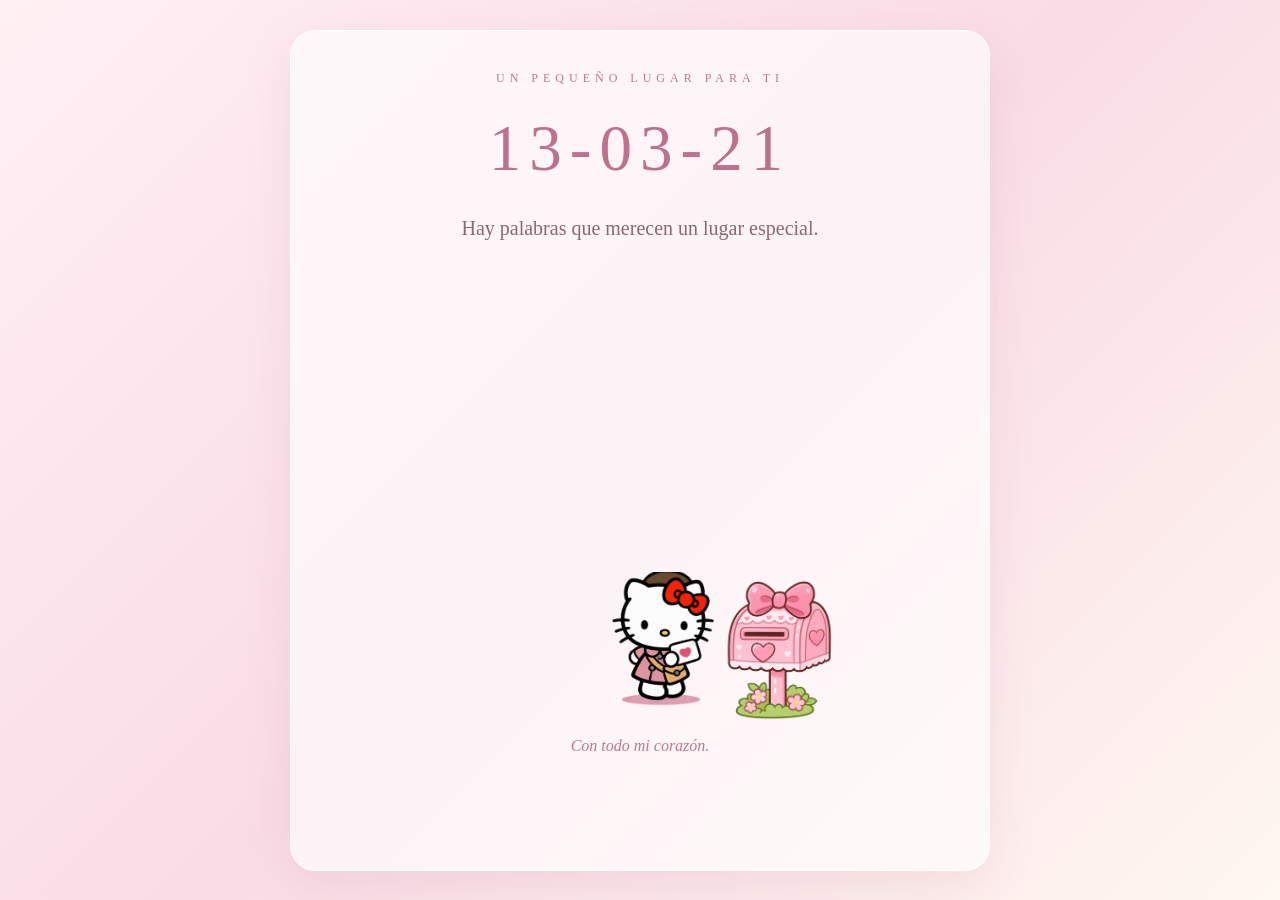
<file: index.html>
<!DOCTYPE html>
<html lang="es">
<head>
    <meta charset="UTF-8">
    <meta name="viewport" content="width=device-width, initial-scale=1.0">

    <title>13-03-21 | Nuestro pequeño buzón</title>

    <link rel="stylesheet" href="css/estilos.css">
</head>

<body>

    <!-- Fondo animado -->
    <div class="corazones" id="corazones"></div>

    <main class="presentacion">

        <div class="contenido">

            <p class="subtitulo">UN PEQUEÑO LUGAR PARA TI</p>

            <h1>13-03-21</h1>

            <p class="mensaje">
                Hay palabras que merecen
                un lugar especial.
            </p>

            <!-- ESCENA DE LA GATITA -->
            <section class="escena" id="escena">

                <!-- Mensaje de bienvenida de Kitty -->
<div class="dialogo" id="dialogo">
    <p>
        ¡Holaaa! Mi amor!!!! 🎀💗
    </p>

    <p>
        ♡ Prepare este pequeño espacio para escribirte..
    </p>

    <p>
       ♡ Aquí encontrarás cartas cada cierto tiempo,
        recuerdos y muchoo mas jajaja
        pero eso si todo escrito con muchísimo amor. 💌
    </p>

    <p>
        ¿Listaaa Preciosaaaa? ♡
    </p>
</div>

<!-- Botón para entrar -->
<button
    class="boton-continuar"
    id="continuar"
    type="button"
>
    Abrir mi buzón 💌
</button>

                <div class="escenario">

                    <div class="gatita" id="gatita">

                <img
                     src="assets/imagenes/kitty-paso-1.png"
                    alt="Kitty caminando con una carta"
                    id="imagenKitty"
                     class="imagen-kitty"
                 >

</div>
                <!-- Carta que Kitty entregará -->
                <div class="carta-voladora" id="cartaVoladora">
                 <div class="sobre-carta">
                     <span>♥</span>
                        </div>
                </div>

                    <div class="buzon" id="buzon">

                     <img
                        src="assets/imagenes/buzon-kawaii.png"
                        alt="Buzón rosa kawaii"
                         class="imagen-buzon"
                    >

                    <!-- Corazones y destellos mágicos -->
                      <div class="magia-buzon" id="magiaBuzon">
                          <span>♡</span>
                        <span>✦</span>
                        <span>♥</span>
                        <span>✧</span>
                        <span>♡</span>
                        <span>♥</span>
                        <span>✦</span>
                        <span>♡</span>
                         </div>

                        </div>

                </div>

                <p class="firma">
                    Con todo mi corazón.
                </p>

                <button id="continuar" class="boton-continuar">
                    Entrar a mi buzón ♡
                </button>

            </section>

        </div>

    </main>

    <script src="js/animaciones.js"></script>

</body>
</html>
</file>
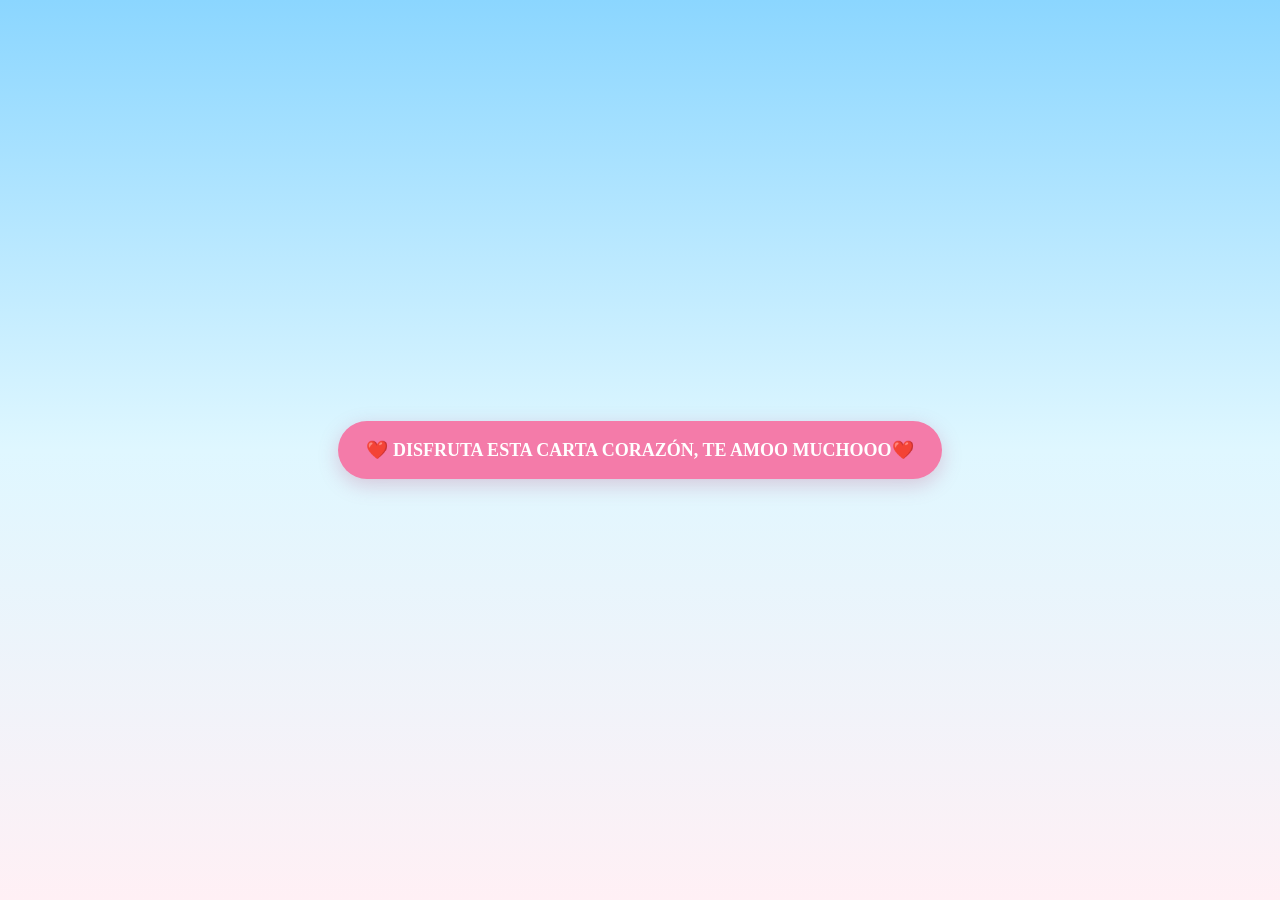
<file: prueba-aniversario.html>
<!DOCTYPE html>
<html lang="es">
<head>
  <meta charset="UTF-8">

  <meta name="viewport"
        content="width=device-width, initial-scale=1.0">

  <title>Nuestra aventura - Prueba</title>

  <style>
    * {
      box-sizing: border-box;
    }

    body {
      margin: 0;
      overflow: hidden;
      font-family: Arial, sans-serif;
    }

    /* ESCENARIO */

    .escena {
      position: relative;
      width: 100%;
      height: 100vh;
      height: 100dvh;
      overflow: hidden;

      background: linear-gradient(
        #8bd6ff 0%,
        #dff7ff 65%,
        #fff0f5 100%
      );
    }

    /* TITULO */

    .titulo {
      position: absolute;
      top: 1%;
      left: 0;
      width: 100%;
      margin: 0;
      text-align: center;
      color: #a54d78;
      font-size: clamp(22px, 4vw, 34px);
      z-index: 6;
    }

    /* PERSONAJES */

    .personaje-con-globo {
      position: absolute;
      bottom: 4%;
      height: clamp(145px, 27dvh, 245px);
      opacity: 0;
      z-index: 2;
    }

    .imagen-personaje {
      display: block;
      height: 100%;
      width: auto;
    }

    .carl {
      left: 39%;
      animation: vueloCarl 5s ease-in-out 0.5s both;
    }

    .ellie {
      right: 39%;
      animation: vueloEllie 5s ease-in-out 0.5s both;
    }

    /* GLOBOS ORIGINALES */

    .globo {
      position: absolute;
      width: 65px;
      height: 85px;
      border-radius: 50% 50% 48% 48%;
      z-index: 2;

      box-shadow:
        inset -12px -8px 16px #00000018;

      animation:
        desaparecerGlobo 0.7s ease-in 5.5s forwards;
    }

    .globo::before {
      content: "";
      position: absolute;
      width: 17px;
      height: 25px;
      top: 13px;
      left: 12px;
      border-radius: 50%;
      background: #ffffff70;
      transform: rotate(-30deg);
    }

    .globo::after {
      content: "";
      position: absolute;
      bottom: -8px;
      left: 27px;
      width: 12px;
      height: 12px;
      background: inherit;

      clip-path: polygon(
        50% 0,
        0 100%,
        100% 100%
      );
    }

    .globo-azul {
      background: #65bfff;
      top: -125px;
      right: -5px;
    }

    .globo-rosa {
      background: #ff8fb8;
      top: -125px;
      left: 45%;
      transform: translateX(-50%);
    }

    @keyframes desaparecerGlobo {
      to {
        opacity: 0;
      }
    }

    /* HILOS ORIGINALES */

    .cuerda {
      position: absolute;
      width: 2px;
      background: #666;
      z-index: 3;
      transform-origin: top center;

      animation:
        ocultarHiloOriginal 0.15s ease 5.7s forwards;
    }

    .cuerda-carl {
    top: -33px;
    right: 30px;
    height: 95px;
    transform: rotate(0deg);
}

    .cuerda-ellie {
      top: -33px;
      left: 45%;
      height: 55px;
      transform: rotate(-5deg);
    }

    @keyframes ocultarHiloOriginal {
      to {
        opacity: 0;
      }
    }

    /* VUELO DIAGONAL */

    @keyframes vueloCarl {
      0% {
        transform:
          translate(-35vw, 110vh)
          rotate(-8deg);
        opacity: 0;
      }

      25% {
        opacity: 1;
      }

      65% {
        transform:
          translate(-12vw, -25px)
          rotate(4deg);
      }

      85% {
        transform:
          translate(-3vw, 10px)
          rotate(-2deg);
      }

      100% {
        transform:
          translate(0, 0)
          rotate(0deg);
        opacity: 1;
      }
    }

    @keyframes vueloEllie {
      0% {
        transform:
          translate(35vw, 110vh)
          rotate(8deg);
        opacity: 0;
      }

      25% {
        opacity: 1;
      }

      65% {
        transform:
          translate(12vw, -25px)
          rotate(-4deg);
      }

      85% {
        transform:
          translate(3vw, 10px)
          rotate(2deg);
      }

      100% {
        transform:
          translate(0, 0)
          rotate(0deg);
        opacity: 1;
      }
    }

    /* CORAZON GIGANTE */

    .corazon-aniversario {
      position: absolute;
      left: 50%;
      top: 9%;

      /*
        Aprovecha ancho y altura.
        Ya no tiene el limite de 360px.
      */
      width: min(96vw, 660px, 62dvh);

      transform: translateX(-50%);
      opacity: 0;
      z-index: 4;

      animation:
        aparecerCorazon 0.5s ease 5.7s forwards;
    }

    .corazon-globos {
      display: block;
      width: 100%;
      height: auto;
      overflow: visible;
    }

    @keyframes aparecerCorazon {
      to {
        opacity: 1;
      }
    }

    /* GLOBOS MULTICOLORES */

    .globo-corazon {
      opacity: 0;
      transform-box: fill-box;
      transform-origin: center;

      animation:
        expandirGlobo 1.1s
        cubic-bezier(0.22, 1, 0.36, 1)
        both;
    }

    @keyframes expandirGlobo {
      0% {
        opacity: 0;
        transform:
          translate(
            var(--movimiento-x),
            var(--movimiento-y)
          )
          scale(0.15);
      }

      35% {
        opacity: 1;
      }

      100% {
        opacity: 1;
        transform: translate(0, 0) scale(1);
      }
    }

   
/* MENSAJE CENTRADO EN EL CORAZÓN */


/* CONTENEDOR DEL MENSAJE */

.mensaje-corazon {
  position: absolute;
  top: 48%;
  left: 50%;
  width: 58%;

  transform: translate(-50%, -50%);
  text-align: center;

  color: #914c70;
  font-family: Georgia, serif;
  font-size: clamp(14px, 2vw, 19px);
  line-height: 1.4;

  z-index: 5;
}

/* AMBAS PARTES OCUPAN EL MISMO ESPACIO */

.mensaje-parte {
  width: 100%;
}

.mensaje-parte p {
  margin: 0 0 12px;
}

/* PRIMER MENSAJE */


.mensaje-parte-1 {
  position: relative;
  top: 35px;

  opacity: 0;
  animation: primeraParte 6s ease 7.1s both;
}


@keyframes primeraParte {
  0% {
    opacity: 0;
  }

  15%, 75% {
    opacity: 1;
  }

  100% {
    opacity: 0;
  }
}

/* SEGUNDO MENSAJE */

.mensaje-parte-2 {
  position: absolute;
  top: 85%;
  left: 0;

  transform: translateY(-50%);
  opacity: 0;

  animation: segundaParte 1.2s ease 13.1s forwards;
}

@keyframes segundaParte {
  from {
    opacity: 0;
  }

  to {
    opacity: 1;
  }
}


    .mensaje-corazon p {


/* DISTRIBUCIÓN DEL MENSAJE */

.mensaje-corazon {
  top: 49%;
  width: 60%;
}

.mensaje-corazon p {
  margin-bottom: 5px;
}

/* Primera frase */
.mensaje-corazon p:nth-child(1) {
  max-width: 95%;
  margin-left: auto;
  margin-right: auto;
}

/* Segunda frase */
.mensaje-corazon p:nth-child(2) {
  max-width: 95%;
  margin-left: auto;
  margin-right: auto;
}

/* Tercera frase */
.mensaje-corazon p:nth-child(3) {
  max-width: 82%;
  margin-left: auto;
  margin-right: auto;
}

/* Cuarta frase */
.mensaje-corazon p:nth-child(4) {
  max-width: 68%;
  margin-left: auto;
  margin-right: auto;
}

/* Última frase */
.mensaje-corazon p:nth-child(5) {
  max-width: 65%;
  margin-left: auto;
  margin-right: auto;
}

      margin: 0 0 2px;
      opacity: 0;

      animation:
        aparecerFrase 0.8s ease forwards;
    }

    .mensaje-corazon p:nth-child(1) {
      animation-delay: 7.1s;
    }

    .mensaje-corazon p:nth-child(2) {
      animation-delay: 8.1s;
    }

    .mensaje-corazon p:nth-child(3) {
      animation-delay: 9.1s;
    }

    .mensaje-corazon p:nth-child(4) {
      animation-delay: 10.1s;
    }

    .mensaje-corazon p:nth-child(5) {
      animation-delay: 11.1s;
    }

    @keyframes aparecerFrase {
      from {
        opacity: 0;
        transform: translateY(8px);
      }

      to {
        opacity: 1;
        transform: translateY(0);
      }
    }

    /* HILOS FINALES */

    .hilos-corazon {
      position: absolute;
      inset: 0;
      width: 100%;
      height: 100%;
      pointer-events: none;
      z-index: 3;

      opacity: 0;

      animation:
        mostrarHilosFinales 0.15s ease 5.7s forwards;
    }

    .hilos-corazon path {
      fill: none;
      stroke: #666;
      stroke-width: 2;
      stroke-linecap: round;
    }

    @keyframes mostrarHilosFinales {
      to {
        opacity: 1;
      }
    }

    /* IPHONE */

    @media (max-width: 600px) {
      .personaje-con-globo {
        height: 25dvh;
      }

      .carl {
        left: 31%;
      }

      .ellie {
        right: 31%;
      }

      .globo {
        scale: 0.75;
        transform-origin: bottom center;
      }

      
.mensaje-corazon {
  top: 48%;
  width: 60%;
  font-size: clamp(11px, 2.7vw, 14px);
  line-height: 1.25;
}

.mensaje-parte p {
  margin-bottom: 7px;
}


      .mensaje-corazon p {
        margin-bottom: 2px;
      }
    }

/* NUESTRO TIEMPO JUNTOS */

.tiempo-juntos {
  margin-top: 30px !important;
  font-size: 1.2em;
  font-weight: bold;
  color: #c04478;
  letter-spacing: 0.3px;
}

/* BOTÓN ROMÁNTICO */

.btn-leer-carta {
  position: absolute;
  bottom: 3%;
  left: 50%;
  transform: translateX(-50%);

  padding: 13px 25px;
  border: none;
  border-radius: 30px;

  background: #f47ba9;
  color: white;

  font-family: Georgia, serif;
  font-size: 16px;
  font-weight: bold;

  box-shadow: 0 5px 18px #b94b7b45;

  cursor: pointer;
  z-index: 8;

  opacity: 0;
  visibility: hidden;
  pointer-events: none;

  animation: mostrarBoton 1s ease 15s forwards;
}

@keyframes mostrarBoton {
  0% {
    opacity: 0;
    visibility: visible;
    transform: translate(-50%, 15px);
  }

  100% {
    opacity: 1;
    visibility: visible;
    transform: translate(-50%, 0);
    pointer-events: auto;
  }
}

.btn-leer-carta:hover {
  background: #e65f96;
}

@media (max-width: 600px) {
  .btn-leer-carta {
    bottom: 2%;
    padding: 12px 20px;
    font-size: 14px;
    white-space: nowrap;
  }
}



/* PANTALLA DE INICIO */

.pantalla-inicio {
  position: fixed;
  inset: 0;
  background: linear-gradient(
    #8bd6ff,
    #dff7ff,
    #fff0f5
  );
  display: flex;
  justify-content: center;
  align-items: center;
  z-index: 100;
}

#btn-comenzar {
  border: none;
  border-radius: 35px;
  padding: 18px 28px;
  background: #f47ba9;
  color: white;
  font: bold 18px Georgia, serif;
  cursor: pointer;
  box-shadow: 0 6px 20px #b94b7b45;
}

/* Animación detenida hasta comenzar */

body:not(.aventura-iniciada) .escena,
body:not(.aventura-iniciada) .escena * {
  animation-play-state: paused !important;
}

  </style>
</head>

<body>


<!-- PANTALLA DE INICIO -->
<div id="pantalla-inicio" class="pantalla-inicio">
  <button id="btn-comenzar" type="button">
    ❤️ DISFRUTA ESTA CARTA CORAZÓN, TE AMOO MUCHOOO❤️
  </button>
</div>

<!-- MÚSICA DE NUESTRA AVENTURA -->
<audio
  id="musica-intro"
  src="assets/musica/Up.mp3"
  preload="auto"
  loop
></audio>


  <div class="escena">

    <h1 class="titulo">
     ❤️❤️ 13/11/2026 ❤️❤️
    </h1>

    <!-- CARL -->

    <div class="personaje-con-globo carl">

      <div class="globo globo-azul"></div>

      <div class="cuerda cuerda-carl"></div>

      <img
        src="assets/imagenes/aniversario/Carl.png"
        class="imagen-personaje"
        alt="Carl"
      >

    </div>

    <!-- ELLIE -->

    <div class="personaje-con-globo ellie">

      <div class="globo globo-rosa"></div>

      <div class="cuerda cuerda-ellie"></div>

      <img
        src="assets/imagenes/aniversario/Ellie.png"
        class="imagen-personaje"
        alt="Ellie"
      >

    </div>

    <!-- CORAZON DE GLOBOS -->

    <div class="corazon-aniversario">

      <svg
        class="corazon-globos"
        viewBox="0 0 400 440"
        xmlns="http://www.w3.org/2000/svg"
        aria-label="Corazón de globos multicolores"
      >

        <!-- Globos animados -->

        <g id="grupo-globos"></g>

      </svg>

      <!-- MENSAJE -->

     
<!-- MENSAJE ROMÁNTICO EN DOS PARTES -->

    <div class="mensaje-corazon">

  <div class="mensaje-parte mensaje-parte-1">
    <p>Hoy no es un día cualquiera... ❤️</p>

    <p>Hoy, día 13, celebramos otro mes juntos.</p>

    <p>
      Otro mes de recuerdos, enseñanzas,
      aprendizajes y aventuras.
    </p>
  </div>

  
<div class="mensaje-parte mensaje-parte-2">

  <p>
    Otro mes de crecer, de conocernos
    y de seguir escribiendo nuestra historia.
  </p>

  <p>
    Pero, sobre todo, otro mes juntos. ♡
  </p>

  <p class="tiempo-juntos">
    ❤️ 5 años 8 meses ❤️
  </p>

</div>


      </div>


    </div>


<!-- BOTÓN PARA ABRIR NUESTRA CARTA -->

<button
  class="btn-leer-carta"
  type="button"
>
  💌 CARTA
</button>

    <!-- HILOS DEL CORAZON -->

    <svg
      id="hilos-corazon"
      class="hilos-corazon"
      aria-hidden="true"
    >
      <path id="hilo-carl-final"></path>
      <path id="hilo-ellie-final"></path>
    </svg>

  </div>

  <script>

    /* CREAR GLOBOS DEL CORAZON */

    const grupo = document.getElementById(
      "grupo-globos"
    );

    const colores = [
      "#ff8fb8",
      "#65bfff",
      "#ffd166",
      "#95d5b2",
      "#c8a2e8",
      "#ffad85"
    ];

    const totalGlobos = 42;

    for (let i = 0; i < totalGlobos; i++) {

      const t = (i / totalGlobos) * Math.PI * 2;

      const x =
        200 + 10.5 * 16 *
        Math.pow(Math.sin(t), 3);

      
const y =
  220 - 10.5 * (
    13 * Math.cos(t)
    - 5 * Math.cos(2 * t)
    - 2 * Math.cos(3 * t)
    - Math.cos(4 * t)
  );


      const globo = document.createElementNS(
        "http://www.w3.org/2000/svg",
        "ellipse"
      );

      globo.setAttribute("cx", x);
      globo.setAttribute("cy", y);
      globo.setAttribute("rx", 16);
      globo.setAttribute("ry", 20);

      globo.setAttribute(
        "fill",
        colores[i % colores.length]
      );

      globo.style.setProperty(
        "--movimiento-x",
        `${200 - x}px`
      );

      globo.style.setProperty(
        "--movimiento-y",
        `${398 - y}px`
      );

      globo.classList.add("globo-corazon");

      globo.style.animationDelay =
        `${5.7 + i * 0.025}s`;

      grupo.appendChild(globo);
    }

    /* CONECTAR LOS HILOS */

    const escenaHilos = document.querySelector(
      ".escena"
    );

    const corazonHilos = document.querySelector(
      ".corazon-aniversario"
    );

    const carlHilos = document.querySelector(
      ".carl"
    );

    const ellieHilos = document.querySelector(
      ".ellie"
    );

    const svgHilos = document.getElementById(
      "hilos-corazon"
    );

    const hiloCarl = document.getElementById(
      "hilo-carl-final"
    );

    const hiloEllie = document.getElementById(
      "hilo-ellie-final"
    );

    function conectarHilos() {

      const escena =
        escenaHilos.getBoundingClientRect();

      const corazon =
        corazonHilos.getBoundingClientRect();

      const carl =
        carlHilos.getBoundingClientRect();

      const ellie =
        ellieHilos.getBoundingClientRect();

      svgHilos.setAttribute(
        "viewBox",
        `0 0 ${escena.width} ${escena.height}`
      );

      /* Punta inferior real del SVG */

      const destinoX =
        corazon.left +
        corazon.width * 0.5 -
        escena.left;

      const destinoY =
        corazon.top +
        corazon.height * (398 / 440) -
        escena.top;

      /* Mano de Carl: valores aprobados */

      const carlX =
        carl.left +
        carl.width * 0.75 -
        escena.left;

      const carlY =
        carl.top +
        carl.height * 0.13 -
        escena.top;

      /* Mano de Ellie */

      const ellieX =
        ellie.left +
        ellie.width * 0.48 -
        escena.left;

      const ellieY =
        ellie.top +
        ellie.height * 0.05 -
        escena.top;

      /* Hilo de Carl */

      hiloCarl.setAttribute(
        "d",
        `M ${carlX} ${carlY}
         Q ${carlX} ${destinoY + 40}
         ${destinoX} ${destinoY}`
      );

      /* Hilo de Ellie */

      hiloEllie.setAttribute(
        "d",
        `M ${ellieX} ${ellieY}
         Q ${ellieX} ${destinoY + 40}
         ${destinoX} ${destinoY}`
      );
    }

    function actualizarAnimacion() {
      conectarHilos();
      requestAnimationFrame(
        actualizarAnimacion
      );
    }

    requestAnimationFrame(
      actualizarAnimacion
    );

  </script>



<script>
  const botonComenzar =
    document.getElementById("btn-comenzar");

  const pantallaInicio =
    document.getElementById("pantalla-inicio");

  const musicaIntro =
    document.getElementById("musica-intro");

  botonComenzar.addEventListener("click", () => {
    musicaIntro.volume = 0.5;

    // Iniciar música desde el clic del usuario
    musicaIntro.play()
    .then(() => {
        console.log("🎶 Música iniciada correctamente");
    })
    .catch(error => {
        console.error("❌ Error al reproducir música:", error);
        alert("No se pudo reproducir la música: " + error.message);
    });

    
/* ==========================================
   ABRIR NUESTRO LIBRO ROMÁNTICO
========================================== */

const botonLeerCarta =
    document.querySelector(".btn-leer-carta");

botonLeerCarta.addEventListener("click", () => {

    // Recuperar el ID de la carta y la vista previa
    const parametros = new URLSearchParams(
        window.location.search
    );

    const idCarta = parametros.get("carta");

    if (!idCarta) {
        alert("No se encontró la carta romántica.");
        return;
    }

    // Detener la música de la introducción
    musicaIntro.pause();
    musicaIntro.currentTime = 0;

    // Conservar los parámetros de la carta
    const destino = new URL(
        "carta-aniversario.html",
        window.location.href
    );

    destino.search = parametros.toString();

    // Abrir nuestro libro
    window.location.href = destino.href;

});

    // Comenzar las animaciones
    document.body.classList.add("aventura-iniciada");

    // Quitar pantalla de inicio
    pantallaInicio.style.display = "none";
  });
</script>

</body>
</html>
</file>
<file: css/estilos.css>
* {
    margin: 0;
    padding: 0;
    box-sizing: border-box;
}

body {
    font-family: Georgia, serif;
    min-height: 100vh;
    overflow: hidden;

    background: linear-gradient(
        135deg,
        #fff0f4,
        #f9dce6,
        #fff7f0
    );

    display: flex;
    justify-content: center;
    align-items: center;
}

/* TARJETA PRINCIPAL */

.presentacion {
    width: 90%;
    max-width: 700px;
    min-height: 450px;

    display: flex;
    justify-content: center;
    align-items: center;

    text-align: center;

    background: rgba(255, 255, 255, 0.65);

    border: 1px solid #ffffff;
    border-radius: 25px;

    padding: 40px;

    box-shadow: 0 15px 45px rgba(190, 120, 145, 0.15);

    position: relative;
    z-index: 2;

    animation: aparecerTarjeta 1.5s ease;
}

/* CONTENIDO */

.contenido {
    animation: aparecerContenido 2s ease;
}

.subtitulo {
    color: #b77a91;
    letter-spacing: 5px;
    font-size: 12px;
    margin-bottom: 25px;
}

h1 {
    color: #bd718f;
    font-size: 65px;
    letter-spacing: 8px;
    font-weight: normal;
}

.mensaje {
    color: #886875;
    font-size: 20px;
    line-height: 1.7;
    margin-top: 25px;
}

.decoracion {
    color: #d98ba7;
    font-size: 40px;
    margin: 20px;

    animation: latido 2s infinite ease-in-out;
}

.firma {
    color: #b77a91;
    font-style: italic;
    font-size: 16px;
}

/* CORAZONES Y DESTELLOS */

.corazones {
    position: fixed;
    inset: 0;
    overflow: hidden;
    pointer-events: none;
    z-index: 1;
}

.corazon-flotante {
    position: absolute;
    bottom: -50px;

    opacity: 0;

    animation: flotar linear infinite;
    will-change: transform, opacity;
}

/* MOVIMIENTO DE LOS ELEMENTOS */

@keyframes flotar {

    0% {
        transform: translateY(0) rotate(0deg) scale(0.7);
        opacity: 0;
    }

    15% {
        opacity: var(--opacidad);
    }

    50% {
        transform: translateY(-55vh) rotate(25deg) scale(1);
    }

    85% {
        opacity: var(--opacidad);
    }

    100% {
        transform: translateY(-110vh) rotate(-25deg) scale(0.8);
        opacity: 0;
    }
}

/* ADAPTACION A CELULARES */

@media (max-width: 600px) {

    .presentacion {
        min-height: 380px;
        padding: 25px;
    }

    h1 {
        font-size: 42px;
        letter-spacing: 5px;
    }

    .mensaje {
        font-size: 17px;
    }

    .subtitulo {
        font-size: 10px;
        letter-spacing: 3px;
    }

    .firma {
        font-size: 14px;
    }
}

/* RESPETAR PREFERENCIA DE MENOS MOVIMIENTO */

@media (prefers-reduced-motion: reduce) {
    *, *::before, *::after {
        animation-duration: 0.01ms !important;
        animation-iteration-count: 1 !important;
    }
}
/* ESCENA DE PRESENTACION */

.escena {
    margin-top: 30px;
    width: 100%;
}

.escenario {
    height: 150px;
    max-width: 430px;
    margin: 15px auto;
    position: relative;

    display: flex;
    justify-content: space-between;
    align-items: center;

    overflow: hidden;
}

/* KITTY CAMINANDO */

.gatita {
    position: absolute;

    left: 0;
    bottom: 10px;

    width: 115px;

    z-index: 3;

    transform: translateX(-130px);

    animation: desplazamientoKitty 5s linear forwards;
}

/* IMAGEN DEL PERSONAJE */

.imagen-kitty {
    display: block;

    width: 100%;
    height: auto;

    object-fit: contain;

    animation: saltitoKitty 0.35s ease-in-out infinite alternate;
}

/* DESPLAZAMIENTO HACIA EL BUZON */

@keyframes desplazamientoKitty {

    0% {
        transform: translateX(-130px);
    }

    100% {
        transform: translateX(170px);
    }
}

/* PEQUEÑO MOVIMIENTO AL CAMINAR */

@keyframes saltitoKitty {

    0% {
        transform: translateY(0);
    }

    100% {
        transform: translateY(-5px);
    }
}

/* DETENER EL MOVIMIENTO */

.gatita.detenida {
    animation: none;
    transform: translateX(170px);
}

.gatita.detenida .imagen-kitty {
    animation: none;
}

/* ADAPTACION A CELULARES */

@media (max-width: 600px) {

    .gatita {
        width: 85px;
    }

    @keyframes desplazamientoKitty {
        0% {
            transform: translateX(-100px);
        }

        100% {
            transform: translateX(110px);
        }
    }

    .gatita.detenida {
        transform: translateX(110px);
    }
}

/* BUZON */

.buzon {
    position: absolute;
    right: 15px;
    bottom: 15px;

    font-size: 75px;

    animation: aparecerBuzon 1.5s ease;
}

/* DIALOGO */

.dialogo {
    max-width: 420px;
    margin: 0 auto;

    padding: 18px 22px;

    background: #fff7fa;
    border: 1px solid #f4cad9;
    border-radius: 20px;

    color: #886875;
    font-size: 15px;
    line-height: 1.7;

    opacity: 0;
    transform: translateY(12px);

    transition: opacity 1s ease, transform 1s ease;
}

.dialogo p + p {
    margin-top: 8px;
}

.dialogo.visible {
    opacity: 1;
    transform: translateY(0);
}

/* BOTON */

.boton-continuar {
    display: block;
    margin: 20px auto 0;

    padding: 12px 28px;

    border: none;
    border-radius: 30px;

    background: #d98ba7;
    color: white;

    font-family: Georgia, serif;
    font-size: 15px;

    cursor: pointer;

    opacity: 0;
    pointer-events: none;

    transition: background 0.3s ease,
                transform 0.3s ease,
                opacity 1s ease;
}

.boton-continuar.visible {
    opacity: 1;
    pointer-events: auto;
}

.boton-continuar:hover {
    background: #bd718f;
    transform: scale(1.05);
}

/* ANIMACIONES */

@keyframes caminarGatita {
    0% {
        transform: translateX(-120px);
    }

    20% {
        transform: translateX(-70px);
    }

    40% {
        transform: translateX(-35px);
    }

    65%, 100% {
        transform: translateX(0);
    }
}

@keyframes aparecerBuzon {
    from {
        opacity: 0;
        transform: scale(0.5);
    }

    to {
        opacity: 1;
        transform: scale(1);
    }
}

/* CELULARES */

@media (max-width: 600px) {

    .presentacion {
        padding: 22px;
    }

    .escenario {
        height: 125px;
    }

    .gatita {
        font-size: 55px;
    }

    .buzon {
        font-size: 60px;
    }

    .dialogo {
        font-size: 13px;
        padding: 14px;
    }

    .boton-continuar {
        font-size: 14px;
    }
}

/* ==================================
   BUZÓN KAWAII
================================== */

.buzon {
    position: absolute;
    right: 10px;
    bottom: 0;
    width: 155px;
    z-index: 2;
}

.imagen-buzon {
    display: block;
    width: 100%;
    height: auto;
    object-fit: contain;
}

/* Tamaño para celulares */
@media (max-width: 600px) {
    .buzon {
        width: 115px;
        right: 0;
    }
}

/* ==================================
   CARTA VOLADORA
================================== */

.carta-voladora {
    position: absolute;
    left: 0;
    top: 0;

    width: 38px;
    height: 28px;

    z-index: 5;
    opacity: 0;
    pointer-events: none;
    transform-origin: center;
}

.sobre-carta {
    width: 100%;
    height: 100%;

    background: #fffafa;
    border: 2px solid #d98ba7;
    border-radius: 4px;

    display: flex;
    align-items: center;
    justify-content: center;

    box-shadow: 0 3px 10px rgba(190, 100, 140, 0.2);
}

.sobre-carta span {
    color: #e77fa4;
    font-size: 17px;
}

/* Movimiento hacia la ranura */
.carta-voladora.entregando {
    animation: entregaKawaii 1.5s ease-in-out forwards;
}

@keyframes entregaKawaii {
    0% {
        opacity: 1;
        transform:
            translate(var(--inicio-x), var(--inicio-y))
            rotate(-12deg) scale(1);
    }

    40% {
        opacity: 1;
        transform:
            translate(var(--medio-x), var(--medio-y))
            rotate(8deg) scale(1);
    }

    80% {
        opacity: 1;
        transform:
            translate(var(--final-x), var(--final-y))
            rotate(0deg) scale(0.6);
    }

    100% {
        opacity: 0;
        transform:
            translate(var(--final-x), var(--final-y))
            rotate(0deg) scale(0.1);
    }
}

/* ==================================
   MAGIA DEL BUZÓN KAWAII
================================== */

.buzon {
    transform-origin: center bottom;
}

/* Sacudida suave al recibir la carta */

.buzon.recibiendo-amor {
    animation: sacudidaAmor 0.7s ease-in-out;
}

@keyframes sacudidaAmor {
    0%, 100% {
        transform: rotate(0deg);
    }

    25% {
        transform: rotate(-5deg);
    }

    50% {
        transform: rotate(5deg);
    }

    75% {
        transform: rotate(-2deg);
    }
}

/* Resplandor rosa */

.buzon.brillo-amor .imagen-buzon {
    filter: drop-shadow(0 0 18px #ff8fba)
            drop-shadow(0 0 28px #ffc4dd);

    transition: filter 0.5s ease;
}

/* Partículas románticas */

.magia-buzon {
    position: absolute;
    inset: 0;
    pointer-events: none;
    overflow: visible;
}

.magia-buzon span {
    position: absolute;
    left: 50%;
    top: 40%;

    font-size: 25px;
    color: #e979a3;
    opacity: 0;
    text-shadow: 0 0 8px #ffd5e6;
}

.magia-buzon.activa span {
    animation: corazonesMagicos 1.8s ease-out forwards;
}

/* Direcciones de las partículas */

.magia-buzon span:nth-child(1) {
    --x: -90px;
    --y: -100px;
}

.magia-buzon span:nth-child(2) {
    --x: 80px;
    --y: -130px;
}

.magia-buzon span:nth-child(3) {
    --x: -45px;
    --y: -150px;
}

.magia-buzon span:nth-child(4) {
    --x: 100px;
    --y: -50px;
}

.magia-buzon span:nth-child(5) {
    --x: 0px;
    --y: -165px;
}

.magia-buzon span:nth-child(6) {
    --x: -110px;
    --y: -45px;
}

.magia-buzon span:nth-child(7) {
    --x: 45px;
    --y: -115px;
}

.magia-buzon span:nth-child(8) {
    --x: -65px;
    --y: -65px;
}

/* Explosión de corazones */

@keyframes corazonesMagicos {
    0% {
        opacity: 0;
        transform: translate(0, 0) scale(0.3);
    }

    20% {
        opacity: 1;
    }

    75% {
        opacity: 1;
    }

    100% {
        opacity: 0;
        transform:
            translate(var(--x), var(--y))
            rotate(25deg)
            scale(1.3);
    }
}

/* ==================================
   MENSAJE DE BIENVENIDA
================================== */

.dialogo {
    opacity: 0;
    visibility: hidden;

    transform: translateY(15px);

    transition:
        opacity 0.8s ease,
        transform 0.8s ease,
        visibility 0.8s;
}

.dialogo.visible {
    opacity: 1;
    visibility: visible;

    transform: translateY(0);
}

.dialogo p {
    margin: 8px 0;
    line-height: 1.6;
}

/* BOTÓN ROMÁNTICO */

.boton-continuar {
    display: block;
    margin: 15px auto;

    padding: 13px 28px;

    border: none;
    border-radius: 30px;

    background: linear-gradient(
        135deg,
        #f5a6c4,
        #e979a3
    );

    color: white;

    font-size: 16px;
    font-weight: bold;

    cursor: pointer;

    box-shadow:
        0 6px 18px rgba(233, 121, 163, 0.3);

    opacity: 0;
    visibility: hidden;

    transform: translateY(15px);

    transition:
        opacity 0.7s ease,
        transform 0.7s ease,
        visibility 0.7s,
        box-shadow 0.3s ease;
}

.boton-continuar.visible {
    opacity: 1;
    visibility: visible;
    transform: translateY(0);
}

.boton-continuar:hover {
    transform: translateY(-3px);
    box-shadow:
        0 9px 22px rgba(233, 121, 163, 0.45);
}

@media (max-width: 600px) {
    .dialogo {
        font-size: 14px;
    }

    .boton-continuar {
        font-size: 14px;
        padding: 12px 20px;
    }
}
</file>
